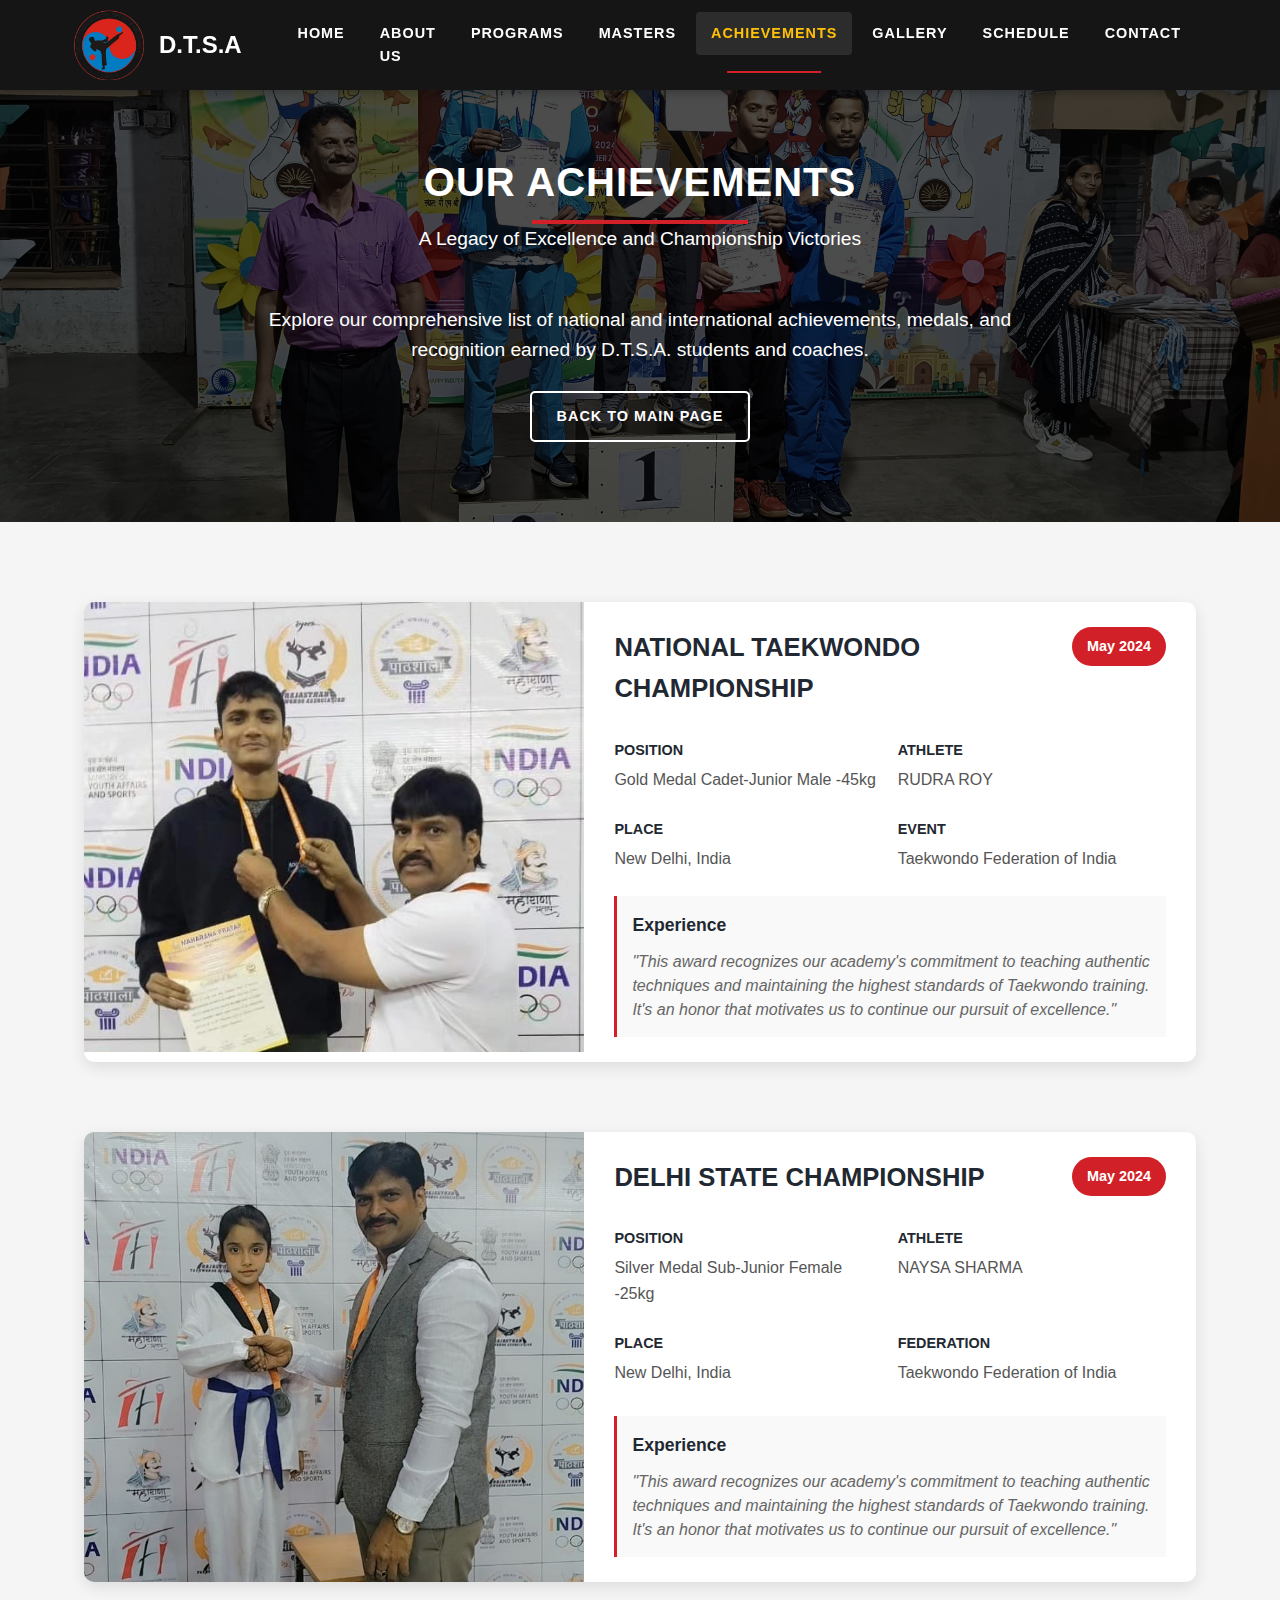
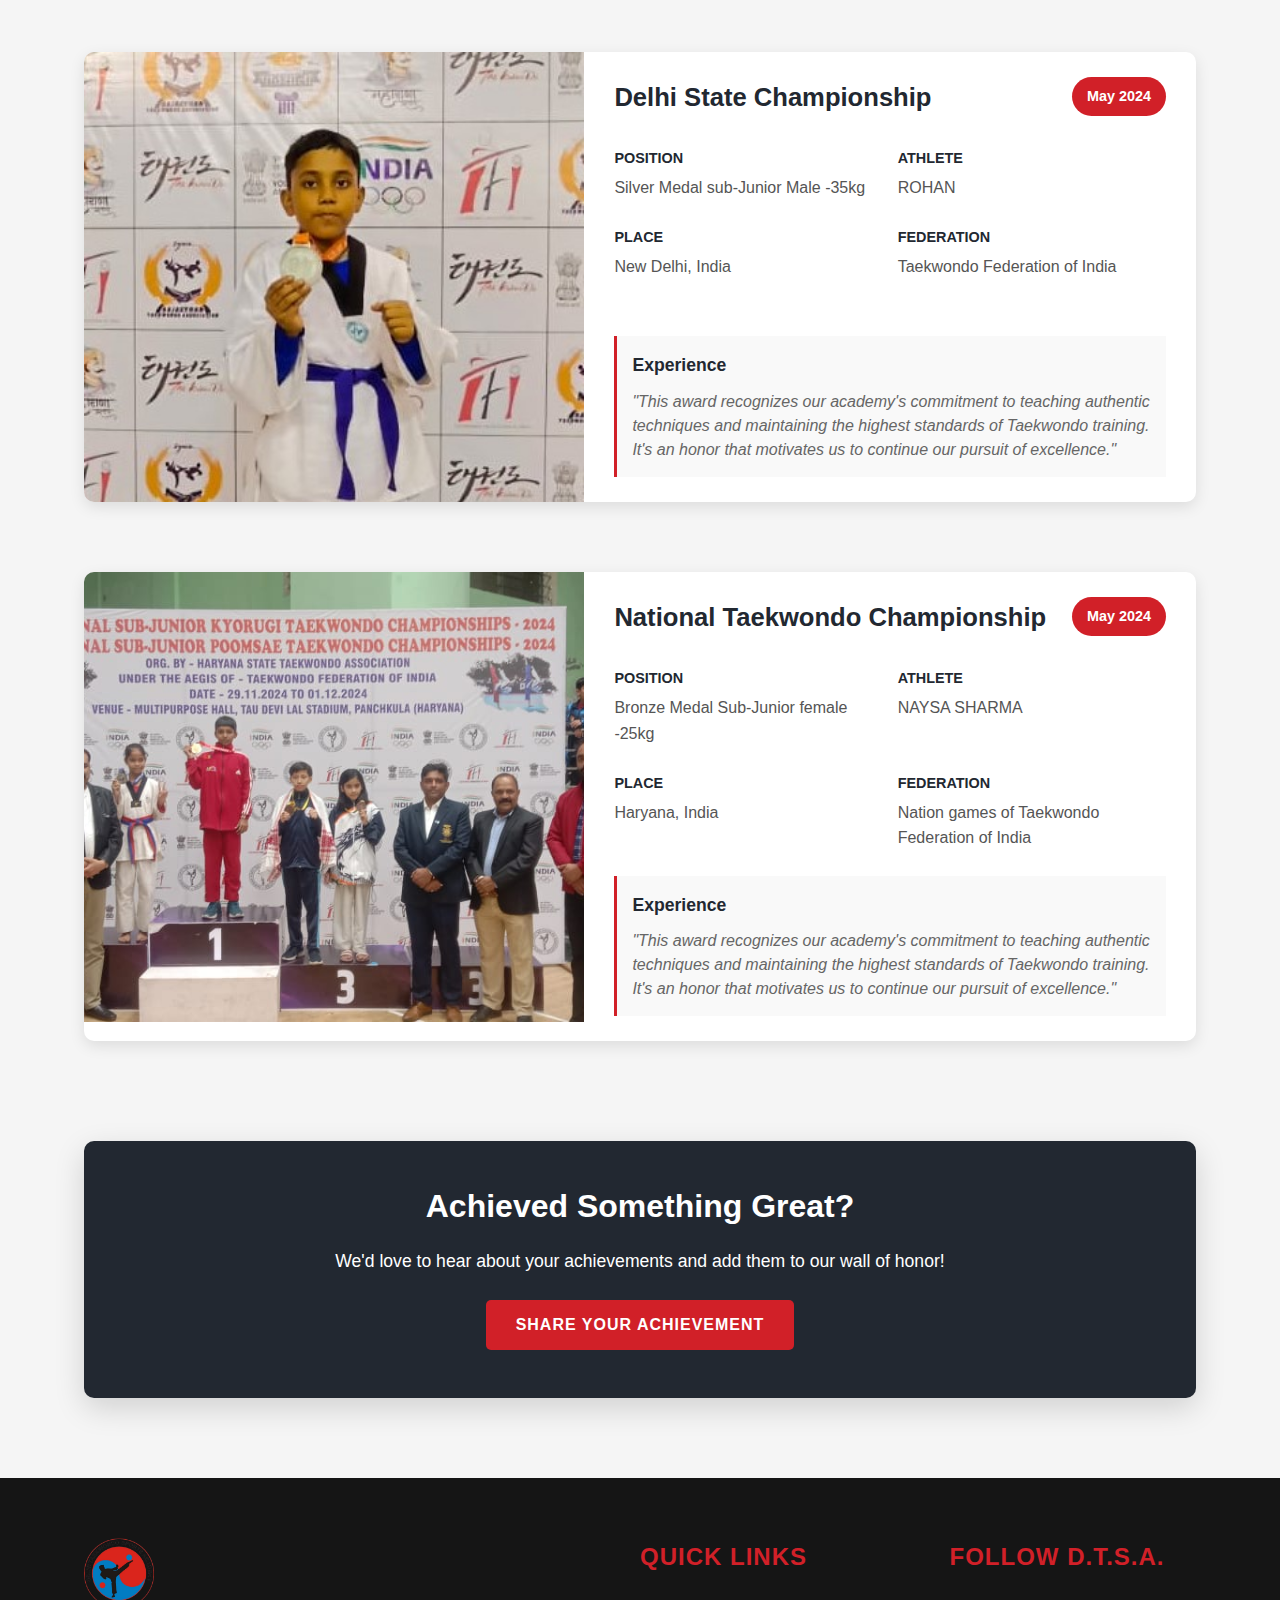
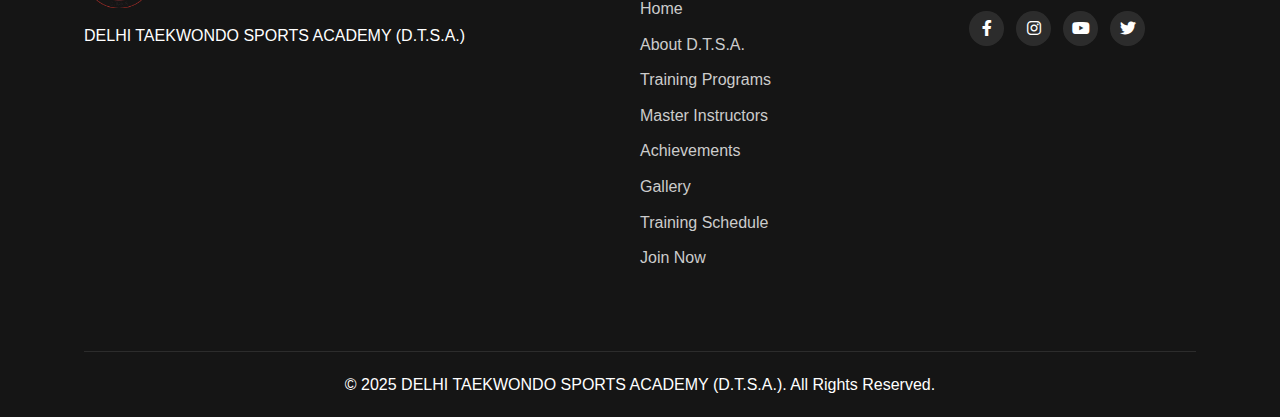
<file: achievements.html>
<!DOCTYPE html>
<html lang="en">
<head>
    <meta charset="UTF-8">
    <meta name="viewport" content="width=device-width, initial-scale=1.0">
    <title>Achievements - DELHI TAEKWONDO SPORTS ACADEMY | D.T.S.A.</title>
    <link rel="stylesheet" href="css/style.css">
    <link rel="stylesheet" href="css/achievements-page.css">
    <link rel="stylesheet" href="https://cdnjs.cloudflare.com/ajax/libs/font-awesome/6.0.0-beta3/css/all.min.css">
</head>
<body>
    <header>
        <div class="container">
            <div class="logo">
                <img src="images/Logo.png" alt="DELHI TAEKWONDO SPORTS ACADEMY Logo">
                <div class="logo-text">
                    <h2 style="color: white;">D.T.S.A</h2>
                </div>
            </div>
            <nav>
                <ul>
                    <li><a href="index.html">Home</a></li>
                    <li><a href="index.html#about">About Us</a></li>
                    <li><a href="index.html#programs">Programs</a></li>
                    <li><a href="index.html#instructors">Masters</a></li>
                    <li><a href="achievements.html" class="active">Achievements</a></li>
                    <li><a href="gallery.html">Gallery</a></li>
                    <li><a href="index.html#schedule">Schedule</a></li>
                    <li><a href="index.html#contact">Contact</a></li>
                </ul>
            </nav>
            <div class="menu-toggle">
                <i class="fas fa-bars"></i>
            </div>
        </div>
    </header>

    <section class="achievements-hero">
        <div class="container">
            <div class="section-header">
                <h2>OUR ACHIEVEMENTS</h2>
                <p style="color: white;">A Legacy of Excellence and Championship Victories</p>
            </div>
            <div class="achievements-intro">
                <p>Explore our comprehensive list of national and international achievements, medals, and recognition earned by D.T.S.A. students and coaches.</p>
                <a href="index.html#achievements" class="btn-outline">BACK TO MAIN PAGE</a>
            </div>
        </div>
    </section>

    <section class="achievements-list">
        <div class="container">
            
            <div class="achievement-items">
                <div class="achievement-item">
                    <div class="achievement-image">
                        <img src="images/Achievements/img1.jpeg" alt="Technical Excellence Award" loading="lazy">
                    </div>
                    <div class="achievement-content">
                        <div class="achievement-header">
                            <div class="achievement-title">
                                <h4>NATIONAL TAEKWONDO CHAMPIONSHIP</h4>
                            </div>
                            <div class="achievement-date">May 2024</div>
                        </div>
                        <div class="achievement-details">
                            <div class="detail-item">
                                <span class="detail-label">Position</span>
                                <span class="detail-value">Gold Medal Cadet-Junior Male -45kg</span>
                            </div>
                            <div class="detail-item">
                                <span class="detail-label">Athlete</span>
                                <span class="detail-value">RUDRA ROY</span>
                            </div>
                            <div class="detail-item">
                                <span class="detail-label">Place</span>
                                <span class="detail-value">New Delhi, India</span>
                            </div>
                            <div class="detail-item">
                                <span class="detail-label">Event</span>
                                <span class="detail-value">Taekwondo Federation of India</span>
                            </div>
                        </div>
                        <div class="achievement-experience">
                            <h5>Experience</h5>
                            <p>"This award recognizes our academy's commitment to teaching authentic techniques and maintaining the highest standards of Taekwondo training. It's an honor that motivates us to continue our pursuit of excellence."</p>
                        </div>
                    </div>
                </div>
                <div class="achievement-item">
                    <div class="achievement-image">
                        <img src="images/Achievements/img2.jpeg" alt="Technical Excellence Award" loading="lazy">
                    </div>
                    <div class="achievement-content">
                        <div class="achievement-header">
                            <div class="achievement-title">
                                <h4>DELHI STATE CHAMPIONSHIP</h4>
                            </div>
                            <div class="achievement-date">May 2024</div>
                        </div>
                        <div class="achievement-details">
                            <div class="detail-item">
                                <span class="detail-label">Position</span>
                                <span class="detail-value">Silver Medal Sub-Junior Female -25kg</span>
                            </div>
                            <div class="detail-item">
                                <span class="detail-label">Athlete</span>
                                <span class="detail-value">NAYSA SHARMA</span>
                            </div>
                            <div class="detail-item">
                                <span class="detail-label">Place</span>
                                <span class="detail-value">New Delhi, India</span>
                            </div>
                            <div class="detail-item">
                                <span class="detail-label">Federation</span>
                                <span class="detail-value">Taekwondo Federation of India</span>
                            </div>
                        </div>
                        <div class="achievement-experience">
                            <h5>Experience</h5>
                            <p>"This award recognizes our academy's commitment to teaching authentic techniques and maintaining the highest standards of Taekwondo training. It's an honor that motivates us to continue our pursuit of excellence."</p>
                        </div>
                    </div>
                </div>
                <div class="achievement-item">
                    <div class="achievement-image">
                        <img src="images/Achievements/img3.jpeg" alt="Technical Excellence Award" loading="lazy">
                    </div>
                    <div class="achievement-content">
                        <div class="achievement-header">
                            <div class="achievement-title">
                                <h4>Delhi State Championship</h4>
                            </div>
                            <div class="achievement-date">May 2024</div>
                        </div>
                        <div class="achievement-details">
                            <div class="detail-item">
                                <span class="detail-label">Position</span>
                                <span class="detail-value">Silver Medal sub-Junior Male -35kg</span>
                            </div>
                            <div class="detail-item">
                                <span class="detail-label">Athlete</span>
                                <span class="detail-value">ROHAN</span>
                            </div>
                            <div class="detail-item">
                                <span class="detail-label">Place</span>
                                <span class="detail-value">New Delhi, India</span>
                            </div>
                            <div class="detail-item">
                                <span class="detail-label">Federation</span>
                                <span class="detail-value">Taekwondo Federation of India</span>
                            </div>
                        </div>
                        <div class="achievement-experience">
                            <h5>Experience</h5>
                            <p>"This award recognizes our academy's commitment to teaching authentic techniques and maintaining the highest standards of Taekwondo training. It's an honor that motivates us to continue our pursuit of excellence."</p>
                        </div>
                    </div>
                </div>
                <div class="achievement-item">
                    <div class="achievement-image">
                        <img src="images/Achievements/img4.jpeg" alt="Technical Excellence Award" loading="lazy">
                    </div>
                    <div class="achievement-content">
                        <div class="achievement-header">
                            <div class="achievement-title">
                                <h4>National Taekwondo Championship</h4>
                            </div>
                            <div class="achievement-date">May 2024</div>
                        </div>
                        <div class="achievement-details">
                            <div class="detail-item">
                                <span class="detail-label">Position</span>
                                <span class="detail-value">Bronze Medal Sub-Junior female -25kg</span>
                            </div>
                            <div class="detail-item">
                                <span class="detail-label">Athlete</span>
                                <span class="detail-value">NAYSA SHARMA</span>
                            </div>
                            <div class="detail-item">
                                <span class="detail-label">Place</span>
                                <span class="detail-value">Haryana, India</span>
                            </div>
                            <div class="detail-item">
                                <span class="detail-label">Federation</span>
                                <span class="detail-value">Nation games of Taekwondo Federation of India</span>
                            </div>
                        </div>
                        <div class="achievement-experience">
                            <h5>Experience</h5>
                            <p>"This award recognizes our academy's commitment to teaching authentic techniques and maintaining the highest standards of Taekwondo training. It's an honor that motivates us to continue our pursuit of excellence."</p>
                        </div>
                    </div>
                </div>

            </div>

            <div class="share-achievement">
                <h3>Achieved Something Great?</h3>
                <p>We'd love to hear about your achievements and add them to our wall of honor!</p>
                <a href="index.html#contact" class="btn">SHARE YOUR ACHIEVEMENT</a>
            </div>
        </div>
    </section>

    <footer>
        <div class="container">
            <div class="footer-content">
                <div class="footer-logo">
                    <img src="images/Logo.png" alt="DELHI TAEKWONDO SPORTS ACADEMY Logo" class="footer-logo-img">
                    <p>DELHI TAEKWONDO SPORTS ACADEMY (D.T.S.A.) </p>
                </div>
                <div class="footer-links">
                    <h3>QUICK LINKS</h3>
                    <ul>
                        <li><a href="index.html">Home</a></li>
                        <li><a href="index.html#about">About D.T.S.A.</a></li>
                        <li><a href="index.html#programs">Training Programs</a></li>
                        <li><a href="index.html#instructors">Master Instructors</a></li>
                        <li><a href="achievements.html">Achievements</a></li>
                        <li><a href="gallery.html">Gallery</a></li>
                        <li><a href="index.html#schedule">Training Schedule</a></li>
                        <li><a href="index.html#contact">Join Now</a></li>
                    </ul>
                </div>
                <div class="footer-social">
                    <h3>FOLLOW D.T.S.A.</h3>
                    <div class="social-icons">
                        <a href="#"><i class="fab fa-facebook-f"></i></a>
                        <a href="#"><i class="fab fa-instagram"></i></a>
                        <a href="#"><i class="fab fa-youtube"></i></a>
                        <a href="#"><i class="fab fa-twitter"></i></a>
                    </div>
                </div>
            </div>
            <div class="footer-bottom">
                <p>&copy; 2025 DELHI TAEKWONDO SPORTS ACADEMY (D.T.S.A.). All Rights Reserved.</p>
            </div>
        </div>
    </footer>

    <script src="js/script.js"></script>
</body>
</html>
</file>
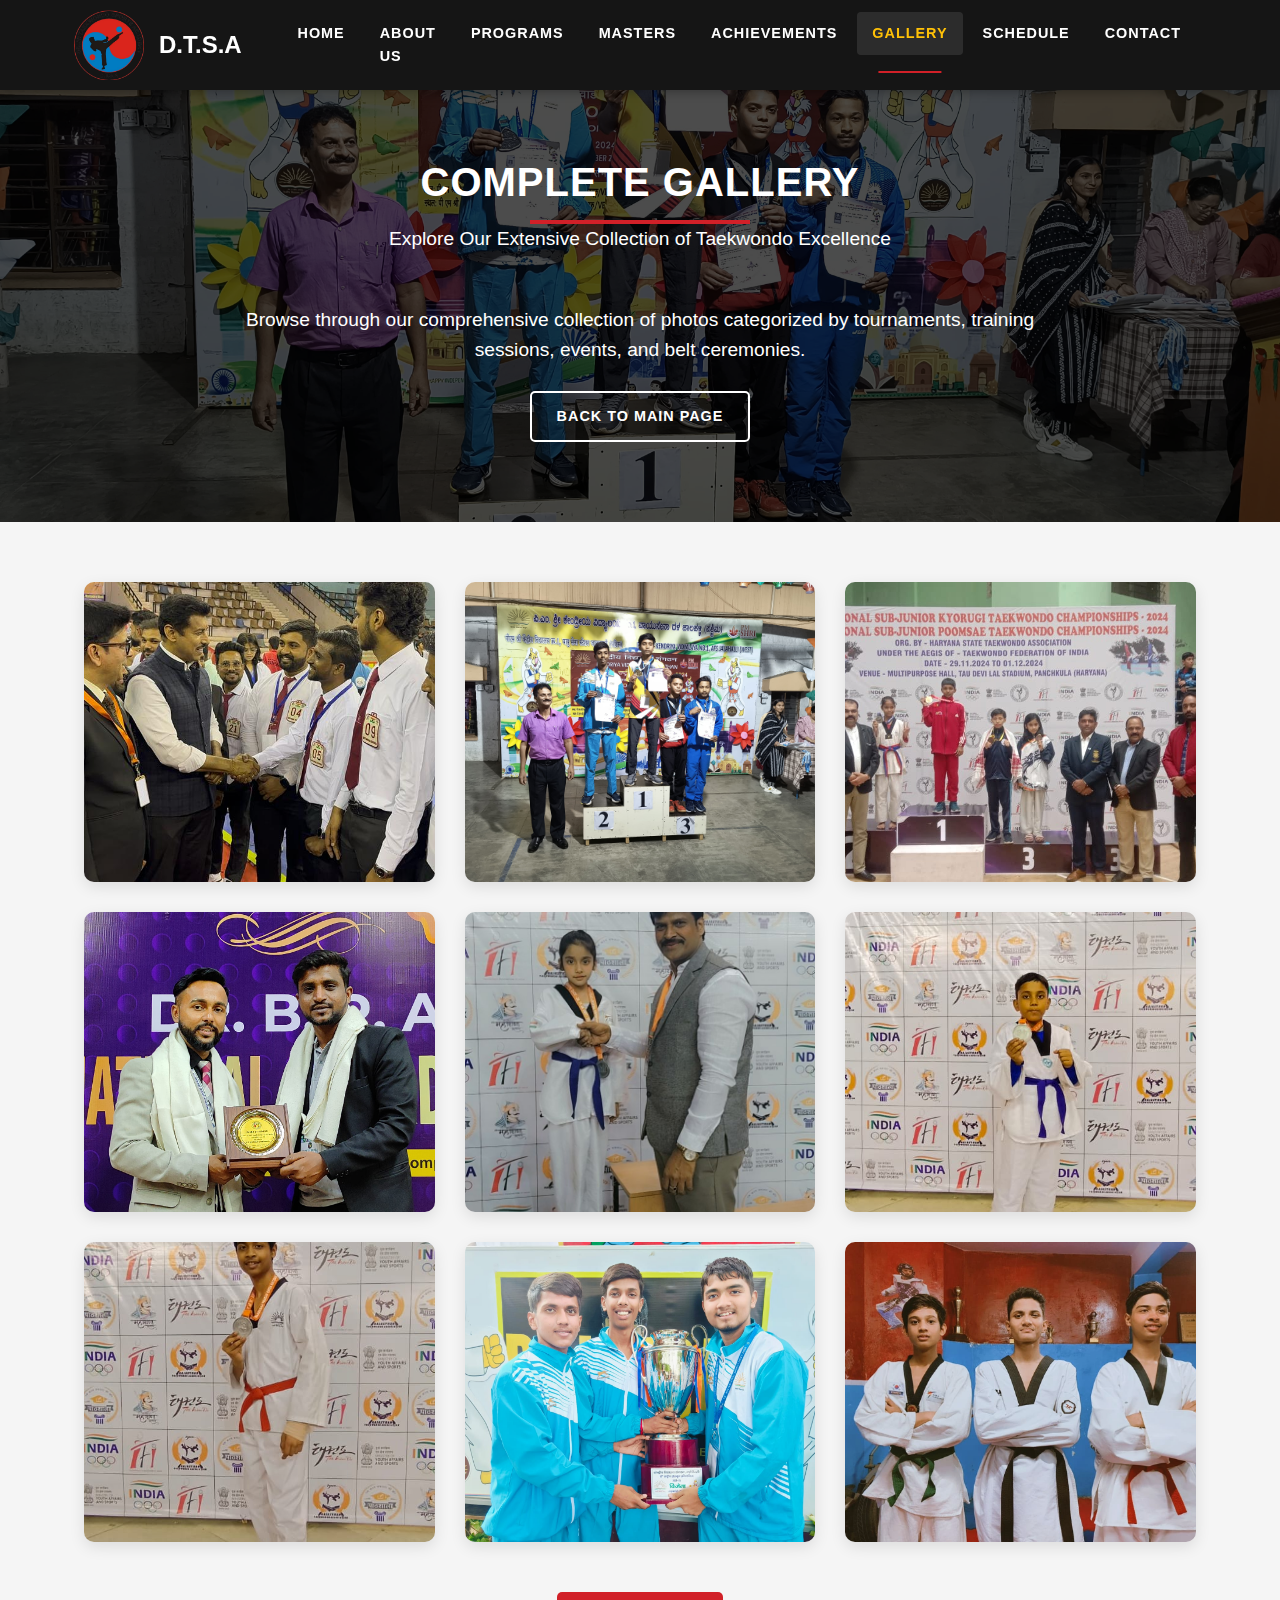
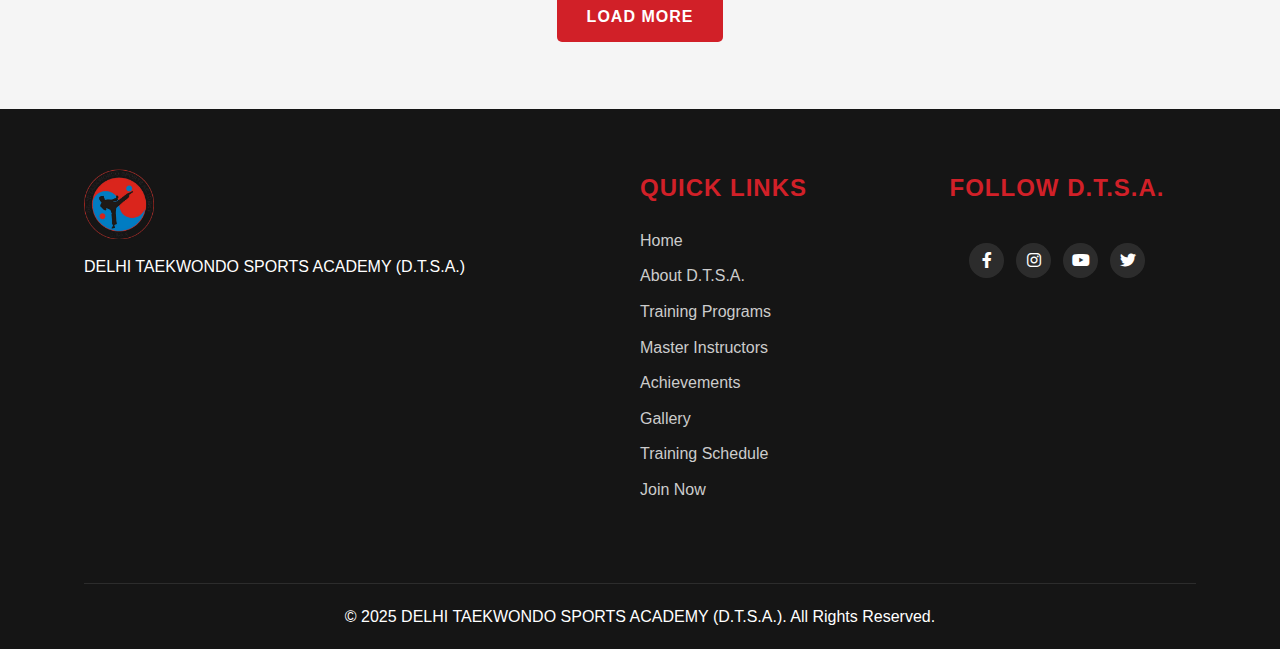
<file: gallery.html>
<!DOCTYPE html>
<html lang="en">
<head>
    <meta charset="UTF-8">
    <meta name="viewport" content="width=device-width, initial-scale=1.0">
    <title>Gallery - DELHI TAEKWONDO SPORTS ACADEMY | D.T.S.A.</title>
    <link rel="stylesheet" href="css/style.css">
    <link rel="stylesheet" href="css/gallery-page.css">
    <link rel="stylesheet" href="https://cdnjs.cloudflare.com/ajax/libs/font-awesome/6.0.0-beta3/css/all.min.css">
</head>
<body>
    <header>
        <div class="container">
            <div class="logo">
                <img src="images/Logo.png" alt="DELHI TAEKWONDO SPORTS ACADEMY Logo">
                <div class="logo-text">
                    <h2 style="color: white;">D.T.S.A</h2>
                </div>
            </div>
            <nav>
                <ul>
                    <li><a href="index.html">Home</a></li>
                    <li><a href="index.html#about">About Us</a></li>
                    <li><a href="index.html#programs">Programs</a></li>
                    <li><a href="index.html#instructors">Masters</a></li>
                    <li><a href="index.html#achievements">Achievements</a></li>
                    <li><a href="gallery.html" class="active">Gallery</a></li>
                    <li><a href="index.html#schedule">Schedule</a></li>
                    <li><a href="index.html#contact">Contact</a></li>
                </ul>
            </nav>
            <div class="menu-toggle">
                <i class="fas fa-bars"></i>
            </div>
        </div>
    </header>

    <section class="gallery-hero">
        <div class="container">
            <div class="section-header">
                <h2>COMPLETE GALLERY</h2>
                <p style="color:white;">Explore Our Extensive Collection of Taekwondo Excellence</p>
            </div>
            <div class="gallery-intro">
                <p>Browse through our comprehensive collection of photos categorized by tournaments, training sessions, events, and belt ceremonies.</p>
                <a href="index.html#gallery" class="btn-outline">BACK TO MAIN PAGE</a>
            </div>
        </div>
    </section>

    <section class="gallery-categories">
        <div class="container">
            <div class="gallery-grid">
                <div class="gallery-item">
                    <img src="images/gallery/img1.jpeg" alt="Taekwondo Championship">
                    <div class="gallery-caption">
                        <h3>National Championship</h3>
                        <p>Our team competing at the national level</p>
                    </div>
                </div>
                <div class="gallery-item">
                    <img src="images/gallery/img2.jpeg" alt="Delhi State Championship">
                    <div class="gallery-caption">
                        <h3>Delhi State Championship</h3>
                        <p>Gold medalists in multiple categories</p>
                    </div>
                </div>
                <div class="gallery-item">
                    <img src="images/gallery/img3.jpeg" alt="Taekwondo Training">
                    <div class="gallery-caption">
                        <h3>Advanced Training</h3>
                        <p>Students during intensive training sessions</p>
                    </div>
                </div>
                <div class="gallery-item">
                    <img src="images/gallery/img4.jpeg" alt="Sparring Session">
                    <div class="gallery-caption">
                        <h3>Sparring Techniques</h3>
                        <p>Learning Olympic-style sparring practices</p>
                    </div>
                </div>
                <div class="gallery-item">
                    <img src="images/gallery/img5.jpeg" alt="Form Practice">
                    <div class="gallery-caption">
                        <h3>Poomsae Training</h3>
                        <p>Perfecting forms and patterns</p>
                    </div>
                </div>
                <div class="gallery-item">
                    <img src="images/gallery/img6.jpeg" alt="Kids Training">
                    <div class="gallery-caption">
                        <h3>Youth Development</h3>
                        <p>Building discipline in young warriors</p>
                    </div>
                </div>
                <div class="gallery-item">
                    <img src="images/gallery/img7.jpeg" alt="Tournament Preparation">
                    <div class="gallery-caption">
                        <h3>Tournament Preparation</h3>
                        <p>Preparing for upcoming competitions</p>
                    </div>
                </div>
                <div class="gallery-item">
                    <img src="images/gallery/img8.jpeg" alt="Training Camp">
                    <div class="gallery-caption">
                        <h3>Intensive Training Camp</h3>
                        <p>Building stamina and technique</p>
                    </div>
                </div>
                <div class="gallery-item">
                    <img src="images/gallery/img9.jpeg" alt="Team Building">
                    <div class="gallery-caption">
                        <h3>Team Building</h3>
                        <p>Building camaraderie and spirit</p>
                    </div>
                </div>
                <div class="gallery-item">
                    <img src="images/gallery/img10.jpeg" alt="Belt Ceremony">
                    <div class="gallery-caption">
                        <h3>Belt Promotion Ceremony</h3>
                        <p>Students advancing to higher ranks</p>
                    </div>
                </div>
                <div class="gallery-item">
                    <img src="images/gallery/img11.jpeg" alt="Master Demonstration">
                    <div class="gallery-caption">
                        <h3>Master Demonstration</h3>
                        <p>Expert techniques from our masters</p>
                    </div>
                </div>
                <div class="gallery-item">
                    <img src="images/gallery/img12.jpeg" alt="Breaking Demonstration">
                    <div class="gallery-caption">
                        <h3>Breaking Techniques</h3>
                        <p>Power demonstration through board breaking</p>
                    </div>
                </div>
                <div class="gallery-item">
                    <img src="images/gallery/img13.jpeg" alt="Meditation Practice">
                    <div class="gallery-caption">
                        <h3>Mental Training</h3>
                        <p>Focus and meditation practices</p>
                    </div>
                </div>
                <div class="gallery-item">
                    <img src="images/gallery/img14.jpeg" alt="Competition Awards">
                    <div class="gallery-caption">
                        <h3>Championship Awards</h3>
                        <p>Celebrating our victorious students</p>
                    </div>
                </div>
                <div class="gallery-item">
                    <img src="images/gallery/img15.jpeg" alt="Team Photo">
                    <div class="gallery-caption">
                        <h3>D.T.S.A. Elite Team</h3>
                        <p>Our competitive team ready for action</p>
                    </div>
                </div>
                <div class="gallery-item">
                    <img src="images/gallery/img16.jpeg" alt="International Exchange">
                    <div class="gallery-caption">
                        <h3>International Exchange</h3>
                        <p>Training with international masters</p>
                    </div>
                </div>
                <div class="gallery-item">
                    <img src="images/gallery/img17.jpeg" alt="Junior Competition">
                    <div class="gallery-caption">
                        <h3>Junior Championships</h3>
                        <p>Youth competitors making us proud</p>
                    </div>
                </div>
                <div class="gallery-item">
                    <img src="images/gallery/img18.jpeg" alt="Friendship Competition">
                    <div class="gallery-caption">
                        <h3>Friendship Tournament</h3>
                        <p>Building relationships through martial arts</p>
                    </div>
                </div>
                <div class="gallery-item">
                    <img src="images/gallery/img19.jpeg" alt="Self-Defense Workshop">
                    <div class="gallery-caption">
                        <h3>Self-Defense Workshop</h3>
                        <p>Teaching practical self-defense skills</p>
                    </div>
                </div>
                <div class="gallery-item">
                    <img src="images/gallery/img20.jpeg" alt="Annual Performance">
                    <div class="gallery-caption">
                        <h3>Annual Exhibition</h3>
                        <p>Showcasing our students' progress</p>
                    </div>
                </div>
            </div>

            <div class="load-more">
                <a href="#" class="btn" id="load-more-btn">LOAD MORE</a>
            </div>
        </div>
    </section>

    <footer>
        <div class="container">
            <div class="footer-content">
                <div class="footer-logo">
                    <img src="images/Logo.png" alt="DELHI TAEKWONDO SPORTS ACADEMY Logo" class="footer-logo-img">
                    <p>DELHI TAEKWONDO SPORTS ACADEMY (D.T.S.A.) </p>
                </div>
                <div class="footer-links">
                    <h3>QUICK LINKS</h3>
                    <ul>
                        <li><a href="index.html">Home</a></li>
                        <li><a href="index.html#about">About D.T.S.A.</a></li>
                        <li><a href="index.html#programs">Training Programs</a></li>
                        <li><a href="index.html#instructors">Master Instructors</a></li>
                        <li><a href="index.html#achievements">Achievements</a></li>
                        <li><a href="gallery.html">Gallery</a></li>
                        <li><a href="index.html#schedule">Training Schedule</a></li>
                        <li><a href="index.html#contact">Join Now</a></li>
                    </ul>
                </div>
                <div class="footer-social">
                    <h3>FOLLOW D.T.S.A.</h3>
                    <div class="social-icons">
                        <a href="#"><i class="fab fa-facebook-f"></i></a>
                        <a href="#"><i class="fab fa-instagram"></i></a>
                        <a href="#"><i class="fab fa-youtube"></i></a>
                        <a href="#"><i class="fab fa-twitter"></i></a>
                    </div>
                </div>
            </div>
            <div class="footer-bottom">
                <p>&copy; 2025 DELHI TAEKWONDO SPORTS ACADEMY (D.T.S.A.). All Rights Reserved.</p>
            </div>
        </div>
    </footer>

    <div class="gallery-modal">
        <span class="close-modal">&times;</span>
        <img class="modal-content" id="modal-image">
        <div class="modal-caption"></div>
        <a class="prev" onclick="changeImage(-1)">&#10094;</a>
        <a class="next" onclick="changeImage(1)">&#10095;</a>
    </div>

    <script src="js/script.js"></script>
    <script src="js/gallery.js"></script>
</body>
</html>
</file>
<file: css/style.css>
/* General Styles */
* {
    margin: 0;
    padding: 0;
    box-sizing: border-box;
}

:root {
    --primary-color: #d12028;
    --secondary-color: #222831;
    --light-color: #f5f5f5;
    --dark-color: #151515;
    --accent-color: #ffc107;
    --grey-color: #393e46;
}

body {
    font-family: 'Segoe UI', Tahoma, Geneva, Verdana, sans-serif;
    line-height: 1.6;
    color: #333;
    background-color: #f8f9fa;
    overflow-x: hidden;
}

.container {
    width: 90%;
    max-width: 1200px;
    margin: 0 auto;
    padding: 0 20px;
    
}

section {
    padding: 80px 0;
}

.section-header {
    text-align: center;
    margin-bottom: 50px;
}

.section-header h2 {
    font-size: 2.5rem;
    color: var(--secondary-color);
    margin-bottom: 10px;
    position: relative;
    display: inline-block;
    text-transform: uppercase;
    letter-spacing: 1px;
}

.section-header h2::after {
    content: '';
    position: absolute;
    width: 50%;
    height: 4px;
    background-color: var(--primary-color);
    bottom: -10px;
    left: 25%;
}

.section-header p {
    font-size: 1.2rem;
    color: #666;
}

img {
    max-width: 100%;
    height: auto;
}

.btn {
    display: inline-block;
    background-color: var(--primary-color);
    color: white;
    padding: 12px 30px;
    border: none;
    border-radius: 5px;
    font-size: 1rem;
    font-weight: 600;
    text-decoration: none;
    transition: all 0.3s ease;
    cursor: pointer;
    text-transform: uppercase;
    letter-spacing: 1px;
    position: relative;
    overflow: hidden;
    z-index: 1;
}

.btn:before {
    content: '';
    position: absolute;
    top: 0;
    left: -100%;
    width: 100%;
    height: 100%;
    background: rgba(255, 255, 255, 0.2);
    transition: all 0.4s;
    z-index: -1;
}

.btn:hover:before {
    left: 100%;
}

.btn:hover {
    background-color: #b01b22;
    transform: translateY(-3px);
    box-shadow: 0 10px 20px rgba(0, 0, 0, 0.2);
}

.btn-small {
    padding: 8px 20px;
    font-size: 0.9rem;
}

/* Header Styles */
header {
    background-color: var(--dark-color);
    box-shadow: 0 2px 10px rgba(0, 0, 0, 0.3);
    position: fixed;
    width: 100%;
    z-index: 1000;
}

header .container {
    display: flex;
    justify-content: flex-start;
    align-items: center;
    padding: 10px 20px;
}

.logo {
    display: flex;
    align-items: center;
    gap: 15px;
    margin-right: auto;
    margin-left: -10px;
}

.logo img {
    max-height: 70px;
    width: auto;
}

.logo-text {
    display: flex;
    flex-direction: column;
    justify-content: center;
}

.logo-text h1 {
    color: var(--primary-color);
    font-size: 2.8rem;
    margin: 0;
    letter-spacing: 2px;
    font-weight: 700;
}

/* Hide the tagline and quote classes since we're not using them in the header */
.logo-text .tagline, .logo-text .quote {
    display: none;
}

/* Navigation Styles */
nav {
    margin-left: 50px;
    display: flex;
}

nav ul {
    display: flex;
    list-style: none;
    margin: 0;
    padding: 0;
    
}

nav ul li {
    position: relative;
    margin-left: 5px;
}

nav ul li a {
    color: #fff;
    text-decoration: none;
    padding: 10px 15px;
    display: block;
    font-weight: 600;
    text-transform: uppercase;
    font-size: 0.9rem;
    letter-spacing: 1px;
    transition: all 0.3s ease;
    border-radius: 4px;
}

nav ul li a:hover, nav ul li a.active {
    background-color: rgba(255, 255, 255, 0.1);
    color: var(--accent-color);
}

nav ul li a::after {
    content: '';
    position: absolute;
    width: 0;
    height: 2px;
    background-color: var(--primary-color);
    bottom: 5px;
    left: 50%;
    transform: translateX(-50%);
    transition: width 0.3s ease;
}

nav ul li a:hover::after, nav ul li a.active::after {
    width: 60%;
}

/* Mobile Menu Toggle */
.menu-toggle {
    display: none;
    background-color: transparent;
    color: white;
    font-size: 1.5rem;
    cursor: pointer;
    border: none;
    padding: 10px;
    border-radius: 4px;
    transition: all 0.3s ease;
}

.menu-toggle:hover {
    background-color: rgba(255, 255, 255, 0.1);
    color: var(--primary-color);
}

/* Hero Section */
.hero {
    background: linear-gradient(rgba(0, 0, 0, 0.3), rgba(0, 0, 0, 0.3)), url('../images/Bg1.png');
    background-size: cover;
    background-position: center;
    height: 100vh;
    display: flex;
    align-items: center;
    color: white;
    text-align: center;
    padding-top: 80px;
    position: relative;
}

.hero:after {
    content: '';
    position: absolute;
    width: 100%;
    height: 100%;
    top: 0;
    left: 0;
    background: linear-gradient(45deg, rgba(209, 32, 40, 0.15) 0%, rgba(0, 0, 0, 0) 100%);
    z-index: 1;
}

.hero .container {
    position: relative;
    z-index: 2;
}

.hero-content {
    max-width: 800px;
    margin: 0 auto;
}

.hero-content h2 {
    font-size: 3.5rem;
    margin-bottom: 20px;
    text-shadow: 2px 2px 5px rgba(0, 0, 0, 0.5);
    text-transform: uppercase;
    letter-spacing: 2px;
    font-weight: 700;
}

.hero-content p {
    font-size: 1.5rem;
    margin-bottom: 15px;
}

.hero-tagline {
    
    line-height: 1.8;
    font-weight: 500;
    text-shadow: 1px 1px 3px rgba(0, 0, 0, 0.5);
}

.highlight-letter {
    font-size: 3.5rem;
    font-weight: 800;
    display: inline-block;
    margin-right: 5px;
    position: relative;
    top: 6px;
    text-shadow: 2px 2px 8px rgba(0, 0, 0, 0.9);
    color: var(--accent-color);
}

/* About Section */
.about {
    background-color: var(--light-color);
}

.about-content {
    display: flex;
    align-items: center;
    gap: 50px;
}

.about-image, .about-text {
    flex: 1;
}

.about-image {
    border-radius: 8px;
    box-shadow: 0 15px 30px rgba(0, 0, 0, 0.2);
    overflow: hidden;
    transform: rotate(2deg);
    border: 5px solid white;
    position: relative;
    transition: all 0.3s ease;
}

.about-image:hover {
    transform: rotate(0deg) scale(1.02);
    box-shadow: 0 20px 40px rgba(0, 0, 0, 0.25);
}

.about-image img {
    display: block;
    width: 100%;
    height: auto;
    transition: transform 0.5s ease;
}

.about-image:hover img {
    transform: scale(1.05);
}

.about-text h3 {
    font-size: 1.8rem;
    color: var(--secondary-color);
    margin-bottom: 15px;
    text-transform: uppercase;
    letter-spacing: 1px;
}

.about-text p {
    margin-bottom: 20px;
    color: #555;
}

/* Programs Section */
.programs {
    background-color: #f8f9fa;
    position: relative;
}

.programs:before {
    content: '';
    position: absolute;
    width: 100%;
    height: 100%;
    top: 0;
    left: 0;
    background: url('../images/bg-pattern.png');
    opacity: 0.05;
    z-index: 0;
}

.programs .container {
    position: relative;
    z-index: 2;
}

.program-cards {
    display: flex;
    flex-wrap: wrap;
    justify-content: center;
    gap: 30px;
}

.program-card {
    background-color: white;
    border-radius: 10px;
    box-shadow: 0 5px 15px rgba(0, 0, 0, 0.1);
    padding: 30px;
    width: calc(25% - 30px);
    min-width: 250px;
    text-align: center;
    transition: all 0.3s ease;
    border-top: 5px solid var(--primary-color);
}

.program-card:hover {
    transform: translateY(-10px);
    box-shadow: 0 15px 30px rgba(0, 0, 0, 0.15);
}

.program-icon {
    font-size: 3rem;
    color: var(--primary-color);
    margin-bottom: 20px;
    background-color: rgba(209, 32, 40, 0.1);
    width: 80px;
    height: 80px;
    line-height: 80px;
    border-radius: 50%;
    margin: 0 auto 20px;
}

.program-card h3 {
    color: var(--secondary-color);
    margin-bottom: 15px;
    font-weight: 700;
}

.program-card p {
    margin-bottom: 20px;
    color: #666;
}

/* Instructors Section */
.instructors {
    background-color: var(--secondary-color);
    color: white;
}

.instructors .section-header h2 {
    color: white;
}

.instructor-cards {
    display: flex;
    flex-wrap: wrap;
    justify-content: center;
    gap: 30px;
}

.instructor-card {
    background-color: var(--dark-color);
    border-radius: 10px;
    box-shadow: 0 5px 15px rgba(0, 0, 0, 0.3);
    padding: 30px;
    width: calc(33.33% - 30px);
    min-width: 280px;
    text-align: center;
    transition: all 0.3s ease;
}

.instructor-card:hover {
    transform: translateY(-10px);
    box-shadow: 0 15px 30px rgba(0, 0, 0, 0.4);
}

.instructor-image {
    width: 150px;
    height: 150px;
    border-radius: 50%;
    overflow: hidden;
    margin: 0 auto 20px;
    border: 5px solid var(--primary-color);
}

.instructor-card h3 {
    color: white;
    margin-bottom: 10px;
    font-weight: 700;
}

.instructor-card p {
    color: #ccc;
    margin-bottom: 5px;
}

.social-icons {
    margin-top: 15px;
}

.social-icons a {
    display: inline-block;
    width: 35px;
    height: 35px;
    background-color: var(--primary-color);
    color: white;
    border-radius: 50%;
    line-height: 35px;
    margin: 0 5px;
    transition: all 0.3s ease;
}

.social-icons a:hover {
    background-color: white;
    color: var(--primary-color);
    transform: translateY(-3px);
}

/* Gallery Section */
.gallery {
    background-color: #f8f9fa;
}

.gallery-container {
    display: grid;
    grid-template-columns: repeat(auto-fill, minmax(300px, 1fr));
    grid-gap: 20px;
}

.gallery-item {
    border-radius: 10px;
    overflow: hidden;
    box-shadow: 0 5px 15px rgba(0, 0, 0, 0.1);
    transition: all 0.3s ease;
    position: relative;
}

.gallery-item:hover {
    transform: scale(1.03);
    box-shadow: 0 15px 30px rgba(0, 0, 0, 0.15);
}

.gallery-item img {
    width: 100%;
    height: 250px;
    object-fit: cover;
    display: block;
}

.gallery-item:after {
    content: '';
    position: absolute;
    width: 100%;
    height: 100%;
    top: 0;
    left: 0;
    background: linear-gradient(to top, rgba(0, 0, 0, 0.6) 0%, rgba(0, 0, 0, 0) 60%);
    opacity: 0;
    transition: all 0.3s;
}

.gallery-item:hover:after {
    opacity: 1;
}

.gallery-more {
    text-align: center;
    margin-top: 30px;
}

.gallery-more .btn {
    background-color: var(--secondary-color);
    font-weight: 700;
    letter-spacing: 2px;
    padding: 15px 35px;
}

.gallery-more .btn:hover {
    background-color: var(--primary-color);
}

/* Schedule Section */
.schedule {
    background-color: var(--light-color);
    padding: 80px 0;
}

.schedule-content {
    margin-top: 40px;
    display: flex;
    flex-direction: column;
    gap: 40px;
}

.schedule-info {
    display: grid;
    grid-template-columns: repeat(auto-fit, minmax(300px, 1fr));
    gap: 30px;
}

.schedule-card {
    background-color: white;
    border-radius: 10px;
    overflow: hidden;
    box-shadow: 0 5px 15px rgba(0, 0, 0, 0.1);
    transition: all 0.3s ease;
}

.schedule-card:hover {
    transform: translateY(-5px);
    box-shadow: 0 15px 30px rgba(0, 0, 0, 0.15);
}

.card-header {
    background-color: var(--secondary-color);
    color: white;
    padding: 20px;
    text-align: center;
}

.card-header h3 {
    margin: 0;
    font-size: 1.5rem;
    margin-bottom: 5px;
}

.card-header .days {
    font-size: 1rem;
    opacity: 0.8;
    font-weight: 500;
}

.card-body {
    padding: 25px;
}

.time-slot {
    display: flex;
    flex-direction: column;
    margin-bottom: 15px;
    border-bottom: 1px dashed #ddd;
    padding-bottom: 15px;
}

.time-slot .time {
    font-size: 1.3rem;
    font-weight: 700;
    color: var(--primary-color);
    margin-bottom: 5px;
}

.time-slot .class-type {
    font-size: 1.1rem;
    color: #444;
}

.schedule-note {
    font-style: italic;
    color: #666;
    line-height: 1.5;
    margin: 0;
}

.schedule-cta {
    text-align: center;
    background-color: var(--secondary-color);
    padding: 40px;
    border-radius: 10px;
    color: white;
    box-shadow: 0 10px 30px rgba(0, 0, 0, 0.15);
}

.schedule-cta h3 {
    font-size: 2rem;
    margin-bottom: 15px;
}

.schedule-cta p {
    max-width: 700px;
    margin: 0 auto 25px;
    font-size: 1.1rem;
}

.schedule-cta .btn {
    background-color: var(--primary-color);
    border: none;
    font-size: 1rem;
    padding: 12px 30px;
}

.schedule-cta .btn:hover {
    background-color: #fff;
    color: var(--secondary-color);
}

@media (max-width: 992px) {
    .schedule-card {
        max-width: 500px;
        margin: 0 auto;
    }
    
    .card-header h3 {
        font-size: 1.3rem;
    }
    
    .time-slot .time {
        font-size: 1.2rem;
    }
    
    .time-slot .class-type {
        font-size: 1rem;
    }
    
    .schedule-cta h3 {
        font-size: 1.7rem;
    }
    
    .schedule-cta p {
        font-size: 1rem;
    }
}

@media (max-width: 576px) {
    .card-header {
        padding: 15px;
    }
    
    .card-header h3 {
        font-size: 1.2rem;
    }
    
    .card-body {
        padding: 20px;
    }
    
    .time-slot .time {
        font-size: 1.1rem;
    }
    
    .schedule-cta {
        padding: 30px 20px;
    }
    
    .schedule-cta h3 {
        font-size: 1.5rem;
    }
}

/* Contact Section */
.contact {
    background-color: #f8f9fa;
    position: relative;
}

.contact:before {
    content: '';
    position: absolute;
    width: 100%;
    height: 100%;
    top: 0;
    left: 0;
    background: url('../images/bg-pattern.png');
    opacity: 0.05;
    z-index: 0;
}

.contact .container {
    position: relative;
    z-index: 2;
}

.contact-container {
    display: flex;
    flex-wrap: wrap;
    gap: 50px;
}

.contact-info, .contact-form {
    flex: 1;
    min-width: 300px;
}

.contact-form {
    background-color: white;
    padding: 30px;
    border-radius: 10px;
    box-shadow: 0 5px 15px rgba(0, 0, 0, 0.1);
}

.info-item {
    margin-bottom: 30px;
    background-color: white;
    padding: 20px;
    border-radius: 10px;
    box-shadow: 0 5px 15px rgba(0, 0, 0, 0.1);
    transition: all 0.3s;
}

.info-item:hover {
    transform: translateY(-5px);
    box-shadow: 0 10px 20px rgba(0, 0, 0, 0.15);
}

.info-item i {
    font-size: 2rem;
    color: var(--primary-color);
    margin-bottom: 10px;
}

.info-item h3 {
    font-size: 1.3rem;
    color: var(--secondary-color);
    margin-bottom: 10px;
}

.form-group {
    margin-bottom: 20px;
}

.form-group label {
    display: block;
    margin-bottom: 5px;
    font-weight: 600;
    color: var(--secondary-color);
}

.form-group input,
.form-group select,
.form-group textarea {
    width: 100%;
    padding: 12px;
    border: 1px solid #ddd;
    border-radius: 5px;
    font-size: 1rem;
    transition: all 0.3s;
}

.form-group input:focus,
.form-group select:focus,
.form-group textarea:focus {
    border-color: var(--primary-color);
    box-shadow: 0 0 0 2px rgba(209, 32, 40, 0.2);
    outline: none;
}

.form-group textarea {
    resize: vertical;
}

/* Footer */
footer {
    background-color: var(--dark-color);
    color: white;
    padding: 60px 0 20px;
}

.footer-content {
    display: flex;
    flex-wrap: wrap;
    justify-content: space-between;
    margin-bottom: 40px;
}

.footer-logo, .footer-links, .footer-social {
    margin-bottom: 30px;
    min-width: 200px;
}

.footer-logo {
    flex: 2;
    display: flex;
    flex-direction: column;
    align-items: flex-start;
}

.footer-logo-img {
    max-height: 70px;
    width: auto;
    margin-bottom: 15px;
}

.footer-links {
    flex: 1;
}

.footer-social {
    flex: 1;
    display: flex;
    flex-direction: column;
    align-items: center;
    text-align: center;
}

.footer-links h3 {
    margin-bottom: 20px;
    font-size: 1.5rem;
    color: var(--primary-color);
    text-transform: uppercase;
    letter-spacing: 1px;
}

.footer-social h3 {
    margin-bottom: 20px;
    font-size: 1.5rem;
    color: var(--primary-color);
    text-transform: uppercase;
    letter-spacing: 1px;
    text-align: center;
    width: 100%;
}

.footer-links ul {
    list-style: none;
}

.footer-links ul li {
    margin-bottom: 10px;
}

.footer-links ul li a {
    color: #ccc;
    text-decoration: none;
    transition: all 0.3s ease;
}

.footer-links ul li a:hover {
    color: var(--primary-color);
    padding-left: 5px;
}

.footer-social .social-icons {
    margin-top: 15px;
    display: flex;
    justify-content: center;
}

.footer-social .social-icons a {
    background-color: rgba(255, 255, 255, 0.1);
    color: white;
    margin: 0 6px;
}

.footer-social .social-icons a:hover {
    background-color: var(--primary-color);
    color: white;
}

.footer-bottom {
    text-align: center;
    padding-top: 20px;
    border-top: 1px solid rgba(255, 255, 255, 0.1);
}

/* Animation classes */
.animate {
    animation: fadeInUp 1s ease forwards;
}

@keyframes fadeInUp {
    from {
        opacity: 0;
        transform: translateY(30px);
    }
    to {
        opacity: 1;
        transform: translateY(0);
    }
}

/* Media Queries */
@media (max-width: 992px) {
    .about-content {
        flex-direction: column;
        text-align: center;
    }

    .program-card, .instructor-card {
        width: calc(50% - 30px);
    }

    .menu-toggle {
        display: block;
        margin-left: auto;
    }
    
    nav {
        position: fixed;
        top: 80px;
        left: -100%;
        width: 80%;
        max-width: 300px;
        height: calc(100% - 80px);
        background-color: var(--secondary-color);
        z-index: 999;
        transition: all 0.5s ease;
        flex-direction: column;
        justify-content: flex-start;
        padding: 20px 0;
        box-shadow: 5px 0 15px rgba(0, 0, 0, 0.2);
        margin-left: 0;
    }
    
    nav.active {
        left: 0;
    }
    
    nav ul {
        flex-direction: column;
        width: 100%;
    }
    
    nav ul li {
        margin: 0;
        width: 100%;
    }
    
    nav ul li a {
        padding: 15px 20px;
        border-radius: 0;
        border-bottom: 1px solid rgba(255, 255, 255, 0.1);
    }
    
    nav ul li a::after {
        display: none;
    }

    .hero-content h2 {
        font-size: 2.5rem;
    }

    .program-card, .instructor-card {
        width: 100%;
    }

    .gallery-container {
        grid-template-columns: repeat(auto-fill, minmax(250px, 1fr));
    }
}

@media (max-width: 768px) {
    header .container {
        flex-direction: row;
        text-align: center;
    }

    .logo {
        gap: 10px;
        margin-right: auto;
    }
    
    .logo img {
        max-height: 50px;
    }
    
    .logo-text h1 {
        font-size: 2rem;
    }

    .menu-toggle {
        display: block;
        position: relative;
        margin-left: auto;
    }
    
    nav {
        display: flex;
    }
    
    nav.active {
        display: flex;
        left: 0;
    }

    .hero-content h2 {
        font-size: 2.5rem;
    }

    .program-card, .instructor-card {
        width: 100%;
    }

    .gallery-container {
        grid-template-columns: repeat(auto-fill, minmax(250px, 1fr));
    }
}

@media (max-width: 576px) {
    .section-header h2 {
        font-size: 2rem;
    }

    .hero-content h2 {
        font-size: 2rem;
    }

    .hero-content p {
        font-size: 1.2rem;
    }
    
    .highlight-letter {
        font-size: 2.5rem;
        top: 5px;
        margin-right: 3px;
    }
}

/* Achievements Section */
.achievements {
    background-color: var(--light-color);
    position: relative;
    overflow: hidden;
}

.achievements:before {
    content: '';
    position: absolute;
    top: 0;
    left: 0;
    width: 100%;
    height: 100%;
    background: url('../images/bg-pattern.png');
    opacity: 0.05;
    z-index: 0;
}

.achievements-container {
    display: flex;
    flex-direction: column;
    gap: 30px;
}

.achievement-item {
    background-color: white;
    border-radius: 10px;
    box-shadow: 0 5px 15px rgba(0, 0, 0, 0.1);
    overflow: hidden;
    transition: all 0.3s ease;
    margin-bottom: 40px;
    display: flex;
    flex-direction: row;
}

.achievement-item:hover {
    transform: translateY(-5px);
    box-shadow: 0 15px 30px rgba(0, 0, 0, 0.15);
}

.achievement-image {
    width: 45%;
    min-width: 450px;
    height: 450px;
    position: relative;
    overflow: hidden;
}

.achievement-image img {
    width: 100%;
    height: 100%;
    object-fit: cover;
    object-position: center top;
    display: block;
    transition: transform 0.3s ease;
}

.achievement-item:hover .achievement-image img {
    transform: scale(1.05);
}

.achievement-content {
    width: 55%;
    padding: 25px 30px;
    display: flex;
    flex-direction: column;
}

.achievement-header {
    display: flex;
    justify-content: space-between;
    align-items: flex-start;
    margin-bottom: 15px;
    flex-wrap: wrap;
}

.achievement-title {
    flex: 1;
    margin-right: 15px;
    margin-bottom: 10px;
}

.achievement-title h3 {
    color: var(--secondary-color);
    font-size: 1.6rem;
    margin-bottom: 5px;
    font-weight: 700;
}

.achievement-year {
    background-color: var(--primary-color);
    color: white;
    padding: 8px 15px;
    border-radius: 20px;
    font-weight: 700;
    font-size: 0.9rem;
    display: inline-block;
    white-space: nowrap;
}

.achievement-details {
    display: grid;
    grid-template-columns: 1fr 1fr;
    gap: 15px;
    margin-bottom: 15px;
}

.detail-item {
    margin-bottom: 10px;
}

.detail-item span {
    display: block;
}

.detail-label {
    font-weight: 700;
    color: var(--secondary-color);
    font-size: 0.9rem;
    text-transform: uppercase;
    margin-bottom: 5px;
}

.detail-value {
    color: #555;
    font-size: 1rem;
}

.add-achievement {
    text-align: center;
    margin-top: 40px;
}

/* Responsive Styles for Achievements Section */
@media (max-width: 1200px) {
    .achievement-image {
        min-width: 400px;
        width: 42%;
    }
    
    .achievement-content {
        width: 58%;
        padding: 20px 25px;
    }
    
    .achievement-title h3 {
        font-size: 1.3rem;
    }
}

@media (max-width: 992px) {
    .achievement-image {
        min-width: 350px;
        width: 40%;
    }
    
    .achievement-content {
        width: 60%;
    }
    
    .achievement-title h3 {
        font-size: 1.4rem;
    }
    
    .achievement-details {
        grid-template-columns: 1fr;
    }
}

@media (max-width: 768px) {
    .achievement-item {
        flex-direction: column;
    }
    
    .achievement-image {
        width: 100%;
        min-width: 0;
        height: 400px;
    }
    
    .achievement-content {
        width: 100%;
        padding: 20px;
    }
    
    .achievement-title h3 {
        font-size: 1.3rem;
    }
    
    .achievement-header {
        gap: 10px;
    }
}

@media (max-width: 576px) {
    .achievement-image {
        height: 350px;
    }
    
    .achievement-content {
        padding: 15px;
    }
    
    .achievement-title h3 {
        font-size: 1.2rem;
    }
    
    .achievement-year {
        padding: 6px 12px;
        font-size: 0.8rem;
    }
    
    .detail-label {
        font-size: 0.8rem;
    }
    
    .detail-value {
        font-size: 0.9rem;
    }
}

.achievement-experience {
    background-color: #f9f9f9;
    padding: 15px;
    border-left: 3px solid var(--primary-color);
    margin-top: auto;
}

.achievement-experience h5 {
    font-size: 1.1rem;
    margin-bottom: 10px;
    color: var(--secondary-color);
}

.achievement-experience p {
    font-style: italic;
    color: #666;
    line-height: 1.5;
}

@media (max-width: 992px) {
    .achievement-experience {
        padding: 12px;
    }
    
    .achievement-experience h5 {
        font-size: 1rem;
    }
    
    .achievement-experience p {
        font-size: 0.95rem;
    }
}

@media (max-width: 576px) {
    .achievement-experience {
        padding: 10px;
    }
    
    .achievement-experience h5 {
        font-size: 0.95rem;
    }
    
    .achievement-experience p {
        font-size: 0.9rem;
    }
}
</file>
<file: css/achievements-page.css>
/* Achievements Page Styles */

/* Hero Section for Achievements Page */
.achievements-hero {
    background: linear-gradient(rgba(0, 0, 0, 0.7), rgba(0, 0, 0, 0.7)), url('../images/gallery/img2.jpeg');
    background-size: cover;
    background-position: center;
    padding: 150px 0 80px;
    color: white;
    text-align: center;
}

.achievements-hero .section-header h2 {
    color: white;
}

/* Achievements Intro */
.achievements-intro {
    max-width: 800px;
    margin: 30px auto 0;
    text-align: center;
}

.achievements-intro p {
    font-size: 1.2rem;
    margin-bottom: 25px;
    color: #ffffff;
}

.btn-outline {
    display: inline-block;
    background-color: transparent;
    color: white;
    padding: 12px 25px;
    border: 2px solid white;
    border-radius: 5px;
    font-size: 0.9rem;
    font-weight: 600;
    text-decoration: none;
    transition: all 0.3s ease;
    cursor: pointer;
    text-transform: uppercase;
    letter-spacing: 1px;
}

.btn-outline:hover {
    background-color: white;
    color: var(--secondary-color);
    transform: translateY(-3px);
    box-shadow: 0 10px 20px rgba(0, 0, 0, 0.2);
}

/* Achievements List Section */
.achievements-list {
    padding: 80px 0;
    background-color: var(--light-color);
}

.year-section {
    margin-bottom: 60px;
}

.year-heading {
    color: var(--secondary-color);
    font-size: 2.5rem;
    text-align: center;
    margin-bottom: 30px;
    position: relative;
    display: inline-block;
    padding-bottom: 10px;
    border-bottom: 3px solid var(--primary-color);
}

.year-heading:after {
    content: '';
    position: absolute;
    bottom: -3px;
    left: 0;
    width: 100%;
    height: 3px;
    background-color: var(--primary-color);
}

.achievement-items {
    display: flex;
    flex-direction: column;
    gap: 30px;
}

.achievement-item {
    background-color: white;
    border-radius: 10px;
    box-shadow: 0 5px 15px rgba(0, 0, 0, 0.1);
    overflow: hidden;
    transition: all 0.3s ease;
    margin-bottom: 40px;
    display: flex;
    flex-direction: row;
}

.achievement-item:hover {
    transform: translateY(-5px);
    box-shadow: 0 15px 30px rgba(0, 0, 0, 0.15);
}

.achievement-image {
    width: 45%;
    min-width: 450px;
    height: 450px;
    position: relative;
    overflow: hidden;
}

.achievement-image img {
    width: 100%;
    height: 100%;
    object-fit: cover;
    object-position: center top;
    display: block;
    transition: transform 0.3s ease;
}

.achievement-item:hover .achievement-image img {
    transform: scale(1.05);
}

.achievement-content {
    width: 55%;
    padding: 25px 30px;
    display: flex;
    flex-direction: column;
}

.achievement-header {
    display: flex;
    justify-content: space-between;
    align-items: flex-start;
    margin-bottom: 15px;
    flex-wrap: wrap;
}

.achievement-title {
    flex: 1;
    margin-right: 15px;
    margin-bottom: 10px;
}

.achievement-title h4 {
    color: var(--secondary-color);
    font-size: 1.6rem;
    margin-bottom: 5px;
}

.achievement-date {
    background-color: var(--primary-color);
    color: white;
    padding: 8px 15px;
    border-radius: 20px;
    font-weight: 700;
    font-size: 0.9rem;
    display: inline-block;
    white-space: nowrap;
}

.achievement-details {
    display: grid;
    grid-template-columns: 1fr 1fr;
    gap: 15px;
    margin-bottom: 15px;
}

.detail-item {
    margin-bottom: 10px;
}

.detail-item span {
    display: block;
}

.detail-label {
    font-weight: 700;
    color: var(--secondary-color);
    font-size: 0.9rem;
    text-transform: uppercase;
    margin-bottom: 5px;
}

.detail-value {
    color: #555;
    font-size: 1rem;
}

.achievement-experience {
    background-color: #f9f9f9;
    padding: 15px;
    border-left: 3px solid var(--primary-color);
    margin-top: auto;
}

.achievement-experience h5 {
    font-size: 1.1rem;
    margin-bottom: 10px;
    color: var(--secondary-color);
}

.achievement-experience p {
    font-style: italic;
    color: #666;
    line-height: 1.5;
}

/* Share Achievement Section */
.share-achievement {
    background-color: var(--secondary-color);
    color: white;
    text-align: center;
    padding: 40px;
    margin-top: 60px;
    border-radius: 10px;
    box-shadow: 0 10px 30px rgba(0, 0, 0, 0.15);
}

.share-achievement h3 {
    font-size: 2rem;
    margin-bottom: 15px;
}

.share-achievement p {
    font-size: 1.1rem;
    margin-bottom: 25px;
    max-width: 700px;
    margin-left: auto;
    margin-right: auto;
}

.share-achievement .btn {
    background-color: var(--primary-color);
    border: none;
    padding: 12px 30px;
    font-size: 1rem;
}

.share-achievement .btn:hover {
    background-color: #fff;
    color: var(--secondary-color);
}

/* Year Section Layout */
.year-section {
    position: relative;
    margin-left: auto;
    margin-right: auto;
    max-width: 1000px;
}

/* Responsive Styles */
@media (max-width: 1200px) {
    .achievement-image {
        min-width: 400px;
        width: 42%;
    }
    
    .achievement-content {
        width: 58%;
        padding: 20px 25px;
    }
}

@media (max-width: 992px) {
    .achievement-image {
        min-width: 350px;
        width: 40%;
    }
    
    .achievement-content {
        width: 60%;
    }
    
    .achievement-title h4 {
        font-size: 1.4rem;
    }
    
    .achievement-details {
        grid-template-columns: 1fr;
    }
}

@media (max-width: 768px) {
    .achievement-item {
        flex-direction: column;
    }
    
    .achievement-image {
        width: 100%;
        min-width: 0;
        height: 400px;
    }
    
    .achievement-content {
        width: 100%;
        padding: 20px;
    }
    
    .achievement-title h4 {
        font-size: 1.3rem;
    }
    
    .achievement-header {
        gap: 10px;
    }
    
    .share-achievement h3 {
        font-size: 1.6rem;
    }
    
    .share-achievement {
        padding: 30px 20px;
    }
}

@media (max-width: 576px) {
    .achievements-hero {
        padding: 120px 0 60px;
    }
    
    .achievement-image {
        height: 350px;
    }
    
    .achievement-content {
        padding: 15px;
    }
    
    .achievement-title h4 {
        font-size: 1.2rem;
    }
    
    .achievement-date {
        padding: 6px 12px;
        font-size: 0.8rem;
    }
    
    .detail-label {
        font-size: 0.8rem;
    }
    
    .detail-value {
        font-size: 0.9rem;
    }
    
    .achievement-experience h5 {
        font-size: 1rem;
    }
    
    .achievement-experience p {
        font-size: 0.9rem;
    }
}
</file>
<file: css/gallery-page.css>
/* Gallery Page Styles */

/* Hero Section for Gallery Page */
.gallery-hero {
    background: linear-gradient(rgba(0, 0, 0, 0.7), rgba(0, 0, 0, 0.7)), url('../images/gallery/img2.jpeg');
    background-size: cover;
    background-position: center;
    padding: 150px 0 80px;
    color: white;
    text-align: center;
}

.gallery-hero .section-header h2 {
    color: white;
}

/* Gallery Layout */
.gallery-categories {
    padding: 60px 0;
    background-color: var(--light-color);
}

/* Gallery Grid Layout */
.gallery-grid {
    display: grid;
    grid-template-columns: repeat(auto-fill, minmax(350px, 1fr));
    grid-gap: 30px;
    margin-bottom: 50px;
}

.gallery-item {
    position: relative;
    border-radius: 10px;
    overflow: hidden;
    box-shadow: 0 5px 15px rgba(0, 0, 0, 0.1);
    transition: all 0.3s ease;
    height: 300px;
    cursor: pointer;
}

.gallery-item:hover {
    transform: translateY(-10px);
    box-shadow: 0 15px 30px rgba(0, 0, 0, 0.2);
}

.gallery-item img {
    width: 100%;
    height: 100%;
    object-fit: cover;
    transition: transform 0.5s ease;
}

.gallery-item:hover img {
    transform: scale(1.1);
}

.gallery-caption {
    display: none;
}

.gallery-item:hover .gallery-caption {
    display: none;
}

/* Remove caption header and paragraph styles */
.gallery-caption h3, .gallery-caption p {
    display: none;
}

/* Load More Button */
.load-more {
    text-align: center;
    margin-top: 30px;
}

/* Gallery Modal (Lightbox) */
.gallery-modal {
    display: none;
    position: fixed;
    z-index: 2000;
    padding-top: 50px;
    left: 0;
    top: 0;
    width: 100%;
    height: 100%;
    overflow: auto;
    background-color: rgba(0, 0, 0, 0.9);
}

.close-modal {
    position: absolute;
    top: 15px;
    right: 35px;
    color: #f1f1f1;
    font-size: 40px;
    font-weight: bold;
    transition: 0.3s;
    z-index: 2001;
}

.close-modal:hover,
.close-modal:focus {
    color: var(--primary-color);
    text-decoration: none;
    cursor: pointer;
}

.modal-content {
    margin: auto;
    display: block;
    width: 80%;
    max-width: 900px;
    max-height: 80vh;
    object-fit: contain;
}

.modal-caption {
    display: none;
}

.prev,
.next {
    cursor: pointer;
    position: absolute;
    top: 50%;
    width: auto;
    padding: 16px;
    margin-top: -50px;
    color: white;
    font-weight: bold;
    font-size: 30px;
    transition: 0.6s ease;
    border-radius: 0 3px 3px 0;
    user-select: none;
    -webkit-user-select: none;
}

.next {
    right: 0;
    border-radius: 3px 0 0 3px;
}

.prev:hover,
.next:hover {
    background-color: rgba(0, 0, 0, 0.8);
}

/* Animation for the modal */
@keyframes zoom {
    from {
        transform: scale(0);
    }
    to {
        transform: scale(1);
    }
}

.modal-content {
    animation-name: zoom;
    animation-duration: 0.6s;
}

/* Responsive Styles */
@media (max-width: 992px) {
    .gallery-grid {
        grid-template-columns: repeat(auto-fill, minmax(300px, 1fr));
    }
}

@media (max-width: 768px) {
    .gallery-grid {
        grid-template-columns: repeat(auto-fill, minmax(250px, 1fr));
    }
    .gallery-item {
        height: 250px;
    }
    .modal-content {
        width: 95%;
    }
}

@media (max-width: 576px) {
    .gallery-grid {
        grid-gap: 15px;
    }
    .gallery-item {
        height: 200px;
    }
    .gallery-caption h3 {
        font-size: 1.1rem;
    }
    .gallery-caption p {
        font-size: 0.8rem;
    }
    .prev, .next {
        padding: 8px;
        font-size: 20px;
    }
}

/* Gallery Intro */
.gallery-intro {
    max-width: 800px;
    margin: 30px auto 0;
    text-align: center;
}

.gallery-intro p {
    font-size: 1.2rem;
    margin-bottom: 25px;
    color: #ffffff;
}

.btn-outline {
    display: inline-block;
    background-color: transparent;
    color: white;
    padding: 12px 25px;
    border: 2px solid white;
    border-radius: 5px;
    font-size: 0.9rem;
    font-weight: 600;
    text-decoration: none;
    transition: all 0.3s ease;
    cursor: pointer;
    text-transform: uppercase;
    letter-spacing: 1px;
}

.btn-outline:hover {
    background-color: white;
    color: var(--secondary-color);
    transform: translateY(-3px);
    box-shadow: 0 10px 20px rgba(0, 0, 0, 0.2);
}
</file>
